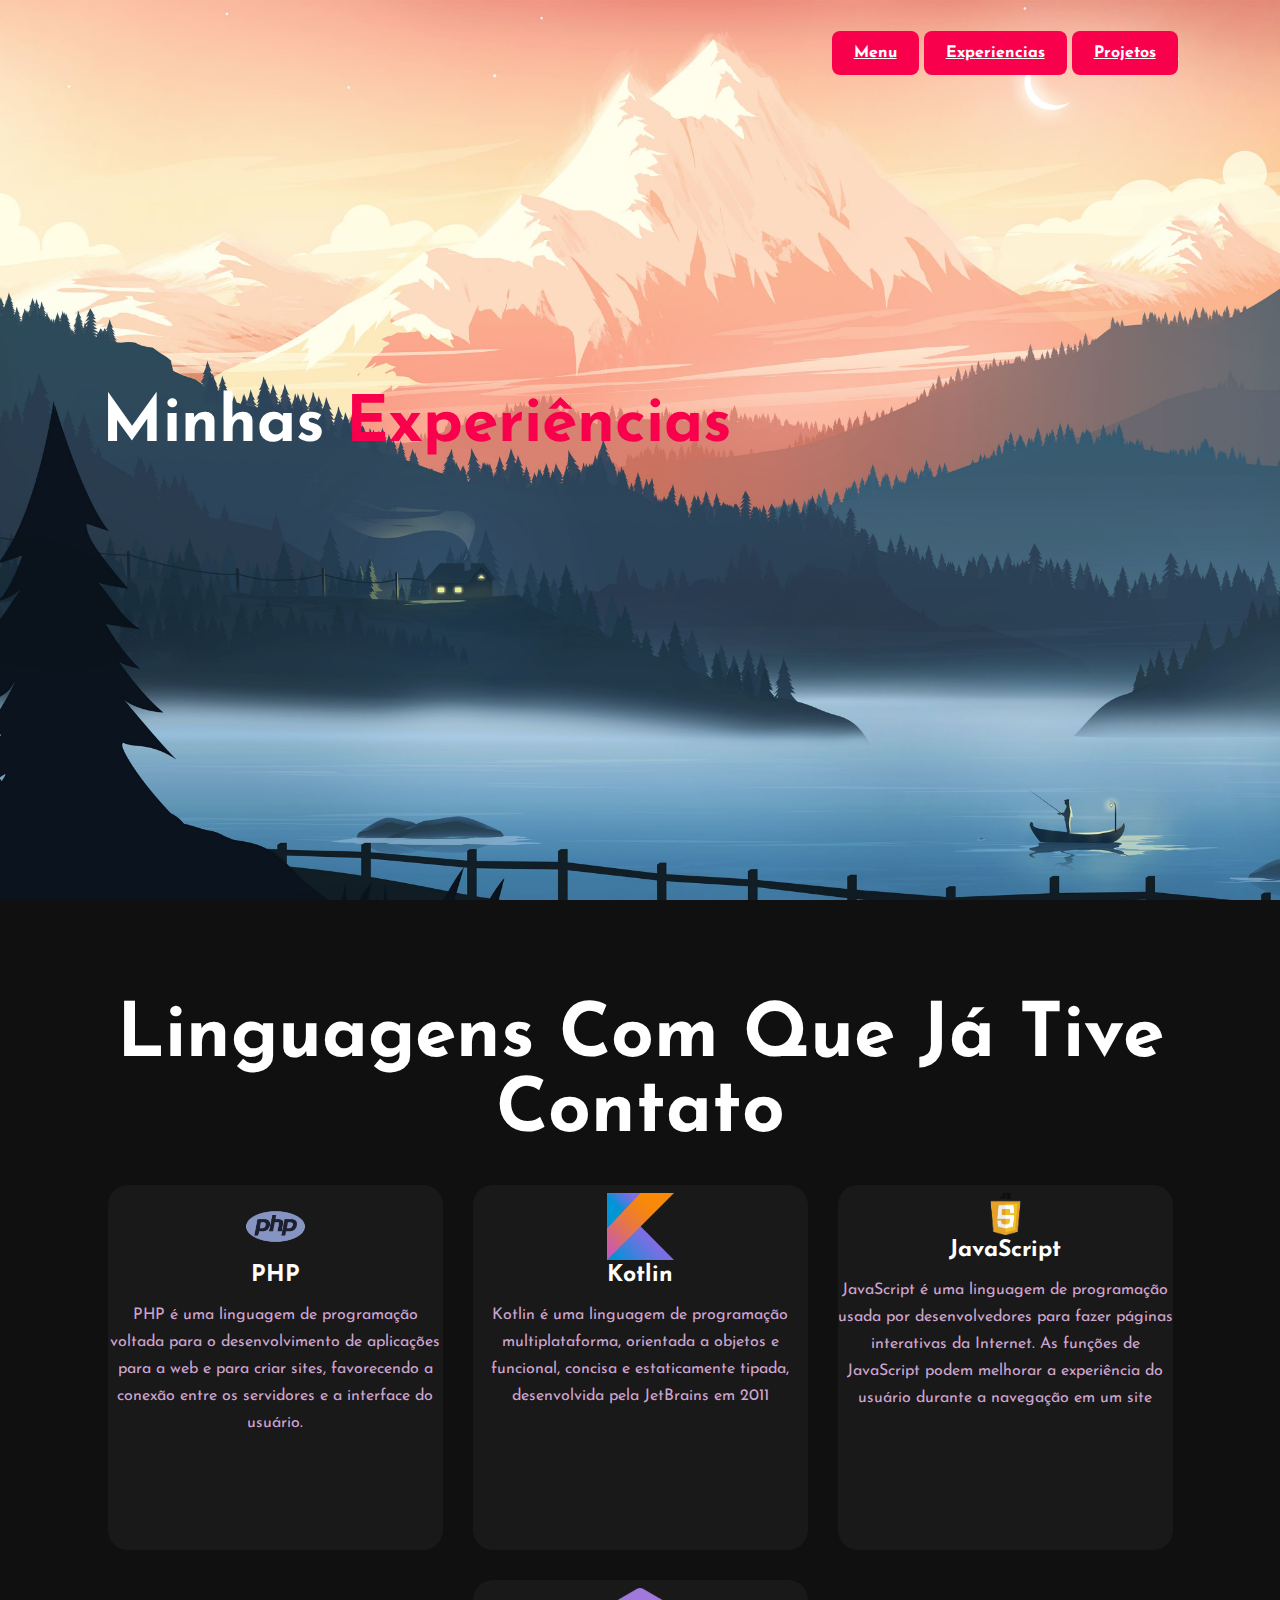
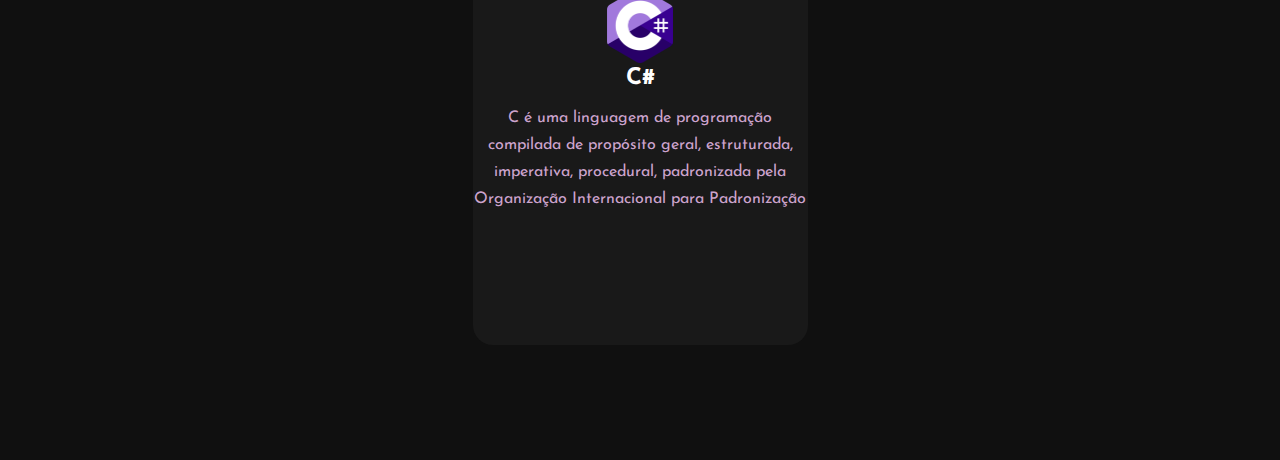
<file: experiencias.html>
<!DOCTYPE html>
<html lang="en">

<head>
    <meta charset="UTF-8">
    <meta http-equiv="X-UA-Compatible" content="IE=edge">
    <meta name="viewport" content="width=device-width, initial-scale=1.0">
    <link rel="stylesheet" href="Style.css">
    <link rel="preconnect" href="https://fonts.gstatic.com">
    <link href="https://fonts.googleapis.com/css2?family=Josefin+Sans:ital,wght@0,100;0,200;0,300;0,400;0,500;0,600;0,700;1,100;1,200;1,300;1,400;1,500;1,600;1,700&display=swap" rel="stylesheet">
    <link rel="stylesheet" href="https://cdnjs.cloudflare.com/ajax/libs/font-awesome/5.15.3/css/all.min.css" integrity="sha512-iBBXm8fW90+nuLcSKlbmrPcLa0OT92xO1BIsZ+ywDWZCvqsWgccV3gFoRBv0z+8dLJgyAHIhR35VZc2oM/gI1w==" crossorigin="anonymous" referrerpolicy="no-referrer"
    />
    <link rel="stylesheet" href="https://fonts.googleapis.com/css2?family=Material+Symbols+Outlined:opsz,wght,FILL,GRAD@48,400,0,0" />
    <title>Portfolio website</title>
</head>

<body>

    <script>
        function myFunction() {
            var x = document.getElementById("menu-header");
            if (x.style.display === "flex") {
                x.style.display = "none";
            } else {
                x.style.display = "flex";
            }
        }

        window.addEventListener('resize', function() {
            var x = document.getElementById("menu-header");

            if (window.screen.width > 600) {
                x.style.display = 'flex';
            } else {
                x.style.display = 'none';
            }
        })
    </script>

    <!---Cabeçalho-Main-->

    <div class="background">
        <span class="material-symbols-outlined" onclick="myFunction()">
            menu
        </span>

        <nav id="menu-header">
            <ul class="cabeçalho-link">
                <a href="index.html">Menu</a>
                <a href="experiencias.html">Experiencias</a>
                <a href="projetos.html">Projetos</a>
            </ul>
        </nav>

        <div class="Main">
            <h3>Minhas <b>Experiências</b></h3>

        </div>
        <!--Main-->
    </div>
    <!--background-->

    <div class="Container-serviços">

        <h2 class="title">Linguagens com que já tive contato</h2>


        <div class="Caixa">
            <div class="Card">
                <img src="php.png">
                <h5>PHP</h5>
                <div class="Paragrafo-button">
                    <p>PHP é uma linguagem de programação voltada para o desenvolvimento de aplicações para a web e para criar sites, favorecendo a conexão entre os servidores e a interface do usuário. </p>

                </div>



            </div>

            <div class="Card">
                <img src="Kotlin.png">
                <h5>Kotlin</h5>
                <div class="Paragrafo-button">
                    <p>Kotlin é uma linguagem de programação multiplataforma, orientada a objetos e funcional, concisa e estaticamente tipada, desenvolvida pela JetBrains em 2011 </p>

                </div>



            </div>
            <div class="Card">
                <img src="javascript.png">
                <h5>JavaScript</h5>
                <div class="Paragrafo-button">
                    <p>JavaScript é uma linguagem de programação usada por desenvolvedores para fazer páginas interativas da Internet. As funções de JavaScript podem melhorar a experiência do usuário durante a navegação em um site</p>

                </div>
            </div>

            <div class="Card">
                <img src="csharp.png">
                <h5>C#</h5>
                <div class="Paragrafo-button">
                    <p>C é uma linguagem de programação compilada de propósito geral, estruturada, imperativa, procedural, padronizada pela Organização Internacional para Padronização</p>

                </div>

            </div>
        </div>


</html>
</file>
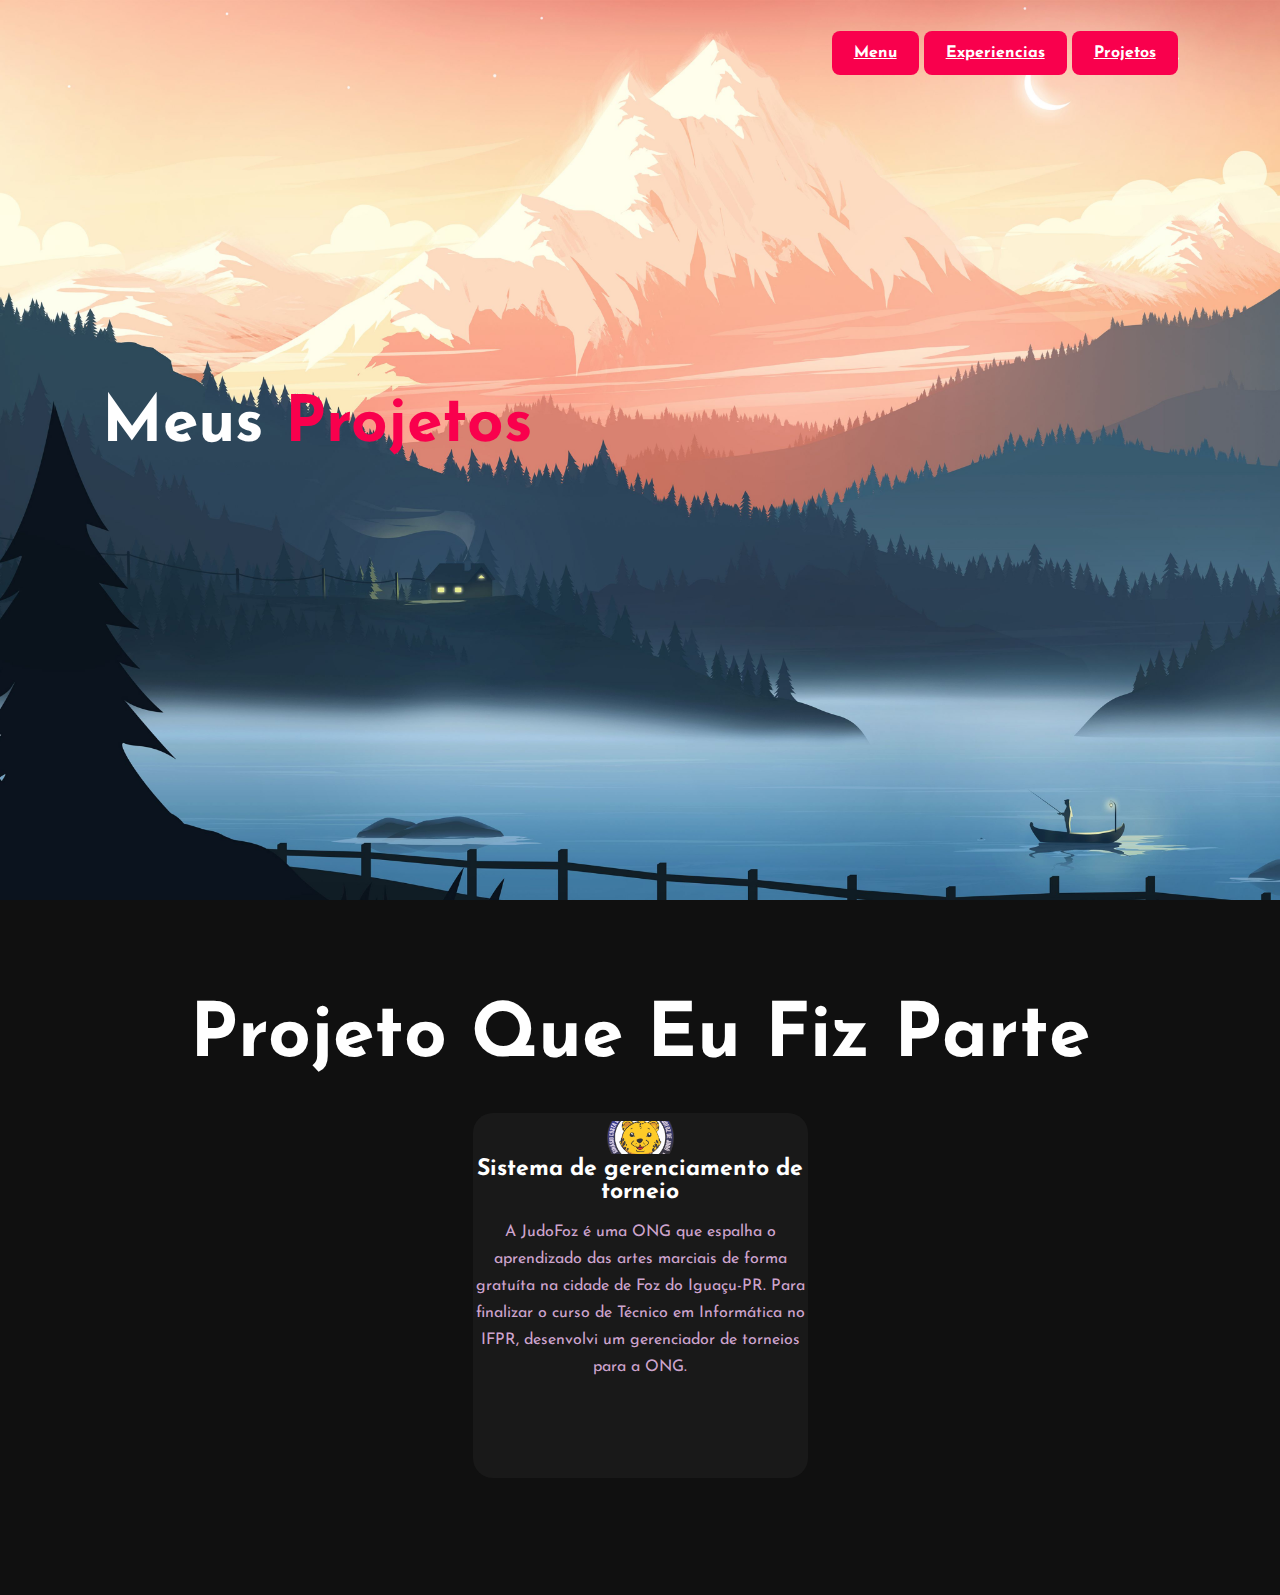
<file: projetos.html>
<!DOCTYPE html>
<html lang="en">

<head>
    <meta charset="UTF-8">
    <meta http-equiv="X-UA-Compatible" content="IE=edge">
    <meta name="viewport" content="width=device-width, initial-scale=1.0">
    <link rel="stylesheet" href="Style.css">
    <link rel="preconnect" href="https://fonts.gstatic.com">
    <link href="https://fonts.googleapis.com/css2?family=Josefin+Sans:ital,wght@0,100;0,200;0,300;0,400;0,500;0,600;0,700;1,100;1,200;1,300;1,400;1,500;1,600;1,700&display=swap" rel="stylesheet">
    <link rel="stylesheet" href="https://fonts.googleapis.com/css2?family=Material+Symbols+Outlined:opsz,wght,FILL,GRAD@48,400,0,0" />
    <title>Projetos</title>
</head>

<body>
    <script>
        function myFunction() {
            var x = document.getElementById("menu-header");
            if (x.style.display === "flex") {
                x.style.display = "none";
            } else {
                x.style.display = "flex";
            }
        }

        window.addEventListener('resize', function() {
            var x = document.getElementById("menu-header");

            if (window.screen.width > 600) {
                x.style.display = 'flex';
            } else {
                x.style.display = 'none';
            }
        })
    </script>

    <!---Cabeçalho-Main-->

    <div class="background">
        <span class="material-symbols-outlined" onclick="myFunction()">
                menu
            </span>

        <nav id="menu-header">
            <ul class="cabeçalho-link">
                <a href="index.html">Menu</a>
                <a href="experiencias.html">Experiencias</a>
                <a href="projetos.html">Projetos</a>

            </ul>
        </nav>

        <div class="Main">
            <h3>Meus <b>Projetos</b></h3>

        </div>
        <!--Main-->
    </div>

    <div class="Container-serviços">


        <h2 class="title">Projeto que eu fiz parte</h2>


        <div class="Caixa">
            <div class="Card">
                <img src="judofoz.png">
                <h5>Sistema de gerenciamento de torneio</h5>
                <div class="Paragrafo-button">
                    <p>A JudoFoz é uma ONG que espalha o aprendizado das artes marciais de forma gratuíta na cidade de Foz do Iguaçu-PR. Para finalizar o curso de Técnico em Informática no IFPR, desenvolvi um gerenciador de torneios para a ONG. </p>

                </div>



            </div>
        </div>

</body>

</html>
</file>
<file: Style.css>
* {
    padding: 0;
    margin: 0;
    font-family: 'Josefin Sans', sans-serif;
    box-sizing: border-box;
}

body {
    display: flex;
    flex-direction: column;
    width: 100% !important;
}

.background {
    background-image: url(background.jpg);
    background-size: cover;
    background-position: center;
    height: 100vh;
    width: 100%;
    position: relative;
}

.background span {
    position: absolute;
    top: 32px;
    right: 32px;
    font-size: 32px;
    color: #fff;
    cursor: pointer;
}

nav {
    display: flex;
    align-items: center;
    justify-content: flex-end;
    padding: 45px;
    padding-left: 8%;
    padding-right: 8%;
}

.logo {
    color: #fff;
    font-size: 35px;
    cursor: pointer;
    letter-spacing: 1px;
}

span {
    color: #f9004d;
}

nav ul li {
    list-style-type: none;
    display: inline-block;
    padding: 10px 25px;
}

nav ul li a {
    color: #fff;
    text-decoration: none;
    font-weight: bold;
    text-transform: capitalize;
}

nav ul li a:hover {
    color: #f9004d;
    transform: .4s;
}

.btn {
    background-color: #f9004d;
    color: #fff;
    text-decoration: none;
    border: 2px solid transparent;
    font-weight: bold;
    padding: 10px 25px;
    border-radius: 30px;
    transition: transform .4s;
}

.btn:hover {
    transform: scale(1.2);
}

.Main {
    position: absolute;
    top: 50%;
    left: 8%;
    transform: translateY(-50%);
}

.Main b {
    color: #f9004d;
}

h1 {
    color: #fff;
    margin: 20px 0px 20px;
    font-size: 75px;
}

h4 {
    color: #fcfc;
    letter-spacing: 2px;
    font-size: 20px;
}

h3 {
    color: #fff;
    font-size: 64px;
    margin-bottom: 50px;
}

img {
    align-items: center;
    max-width: 20%;
    margin-top: 8px;
}

.Container-btn form {
    width: 380px;
    max-width: 100%;
    position: relative;
}

.Container-btn form input:first-child {
    display: inline-block;
    width: 100%;
    padding: 14px 130px 14px 15px;
    border: 2px solid #f9004d;
    border-radius: 30px;
    outline: none;
}

.Container-btn form input:last-child {
    position: absolute;
    display: inline-block;
    outline: none;
    border: none;
    padding: 10px 30px;
    border-radius: 30px;
    background-color: #f9004d;
    color: #fff;
    box-shadow: 0px 0px 5px #000, 0px 0px 15px #858585;
    right: 6px;
    top: 6px;
}

.background-color-Sobre {
    background-color: #191919;
    width: 100%;
    padding: 100px 0px;
}

.background-color-Sobre img {
    width: 430px;
    height: auto;
}

.Text-sobre {
    width: 550px;
}

.main-sobre {
    display: flex;
    align-items: center;
    justify-content: space-around;
    width: 100%;
    max-width: 1130px;
    margin: 0 auto;
}

.title {
    color: #fff;
    font-size: 75px;
    text-transform: capitalize;
    margin-bottom: 20px;
    text-align: center;
}

.Text-sobre h2 {
    color: #fff;
    font-size: 75px;
    text-transform: capitalize;
    margin-bottom: 20px;
}

.Text-sobre h5 {
    color: #fff;
    letter-spacing: 2px;
    font-size: 22px;
    margin-bottom: 25px;
    text-transform: capitalize;
}

.Text-sobre p {
    color: #fcfc;
    letter-spacing: 1px;
    line-height: 28px;
    font-size: 18px;
    margin-bottom: 45px;
}

.me-contate button {
    background: linear-gradient(45deg, #075e54, #128c7e, #25d366);
    color: #fff;
    font-weight: bold;
    border-radius: 8px;
    padding: 16px;
    font-size: 24px;
    border: none;
}

.me-contate button:hover {
    transition: .300ms;
    padding: 18px;
    border: none !important;
}

.cabeçalho-link a {
    background-color: #f9004d;
    color: #fff;
    text-transform: none;
    border: 2px solid transparent;
    font-weight: bold;
    padding: 12px 20px;
    border-radius: 8px;
}

.cabeçalho-link a:hover {
    transform: scale(1.2);
    transition: .3s all;
    padding: 14px 22px;
}

button:hover {
    background-color: transparent;
    border: 2px solid #f9004d;
    cursor: pointer;
}

.Container-serviços {
    background-color: #101010;
    width: 100%;
    padding: 100px 0px;
}

.title h2 {
    color: #fff;
    font-size: 75px;
    width: 1130px;
    margin: 30px auto;
    text-align: center;
}

.Caixa {
    display: flex;
    justify-content: center;
    align-items: center;
    min-height: 400px;
    flex-wrap: wrap;
}

.Card {
    background: #191919;
    height: 365px;
    width: 335px;
    border-radius: 20px;
    margin: 15px;
    position: relative;
    overflow: hidden;
    text-align: center;
}

.Card i {
    font-size: 50px;
    display: block;
    text-align: center;
    margin: 25px 0px;
    color: #f9004d;
}

h5 {
    color: #fff;
    font-size: 23px;
    margin-bottom: 15px;
}

.Paragrafo-button {
    color: #fcfc;
    font-size: 16px;
    line-height: 27px;
    margin-bottom: 25px;
}

.Paragrafo-button button {
    margin-top: 25px;
}

.me-contate {
    width: 100%;
    height: 290px;
    background-color: #191919;
    display: flex;
    flex-direction: column;
    justify-content: center;
    align-items: center;
}

.me-contate p {
    color: #fff;
    font-size: 30px;
    font-weight: bold;
    margin-bottom: 25px;
}

footer {
    position: relative;
    width: 100%;
    height: 400px;
    background-color: #101010;
    display: flex;
    flex-direction: column;
    align-items: center;
    justify-content: center;
}

footer h6 {
    font-size: 35px;
    color: #fff;
}

footer p {
    color: #fff;
    font-size: 15px;
    width: 500px;
    text-align: center;
    margin-top: 15px;
    letter-spacing: 1px;
    line-height: 23px;
}

.Redes-sociais {
    display: flex;
    align-items: center;
    gap: 16px;
}

.Redes-sociais a {
    border-radius: 50%;
    padding: 16px;
    background-color: #f9004d;
    width: 45px;
    height: 45px;
    padding: 15px;
    border-radius: 50%;
    margin: 22px 10px;
    color: rgb(255, 255, 255);
    text-decoration: none;
    font-size: 20px;
    align-items: center;
    display: flex;
    justify-content: center;
    flex-direction: row;
}

.Redes-sociais img {
    width: 24px;
    height: 24px;
}

.Redes-sociais a:hover {
    transform: scale(1.2);
    transition: .3s;
}

@media (max-width: 600px) {
    .Main h3 {
        width: 90%;
        font-size: 40px;
    }
    .main-sobre {
        flex-direction: column;
        justify-content: center;
        align-items: center;
    }
    .main-sobre img {
        width: 90%;
        align-self: center;
    }
    .Text-sobre {
        width: 90%;
    }
    .Text-sobre h2 {
        margin-top: 36px;
        font-size: 48px;
    }
    .title {
        font-size: 36px;
        text-align: center;
    }
    .me-contate {
        text-align: center;
        font-size: 24px;
    }
    nav {
        display: none;
        position: absolute;
        top: 0;
        left: 0;
        background: rgba(37, 37, 37, 0.829);
        border-bottom-right-radius: 16px;
        z-index: 100;
        justify-content: center;
    }
    nav ul {
        display: flex;
        flex-direction: column;
    }
    .cabeçalho-link a {
        background: transparent;
    }
}

@media (min-width:600px) {
    /* .nav-mobile {
        display: none;
    } */
    .background span {
        display: none;
    }
}

@media only screen and (-webkit-min-device-pixel-ratio: 1.5),
only screen and (-o-min-device-pixel-ratio: 3/2),
only screen and (min--moz-device-pixel-ratio: 1.5),
only screen and (min-device-pixel-ratio: 1.5) {
    html,
    body {
        width: 100%;
        overflow-x: hidden;
    }
}
</file>
